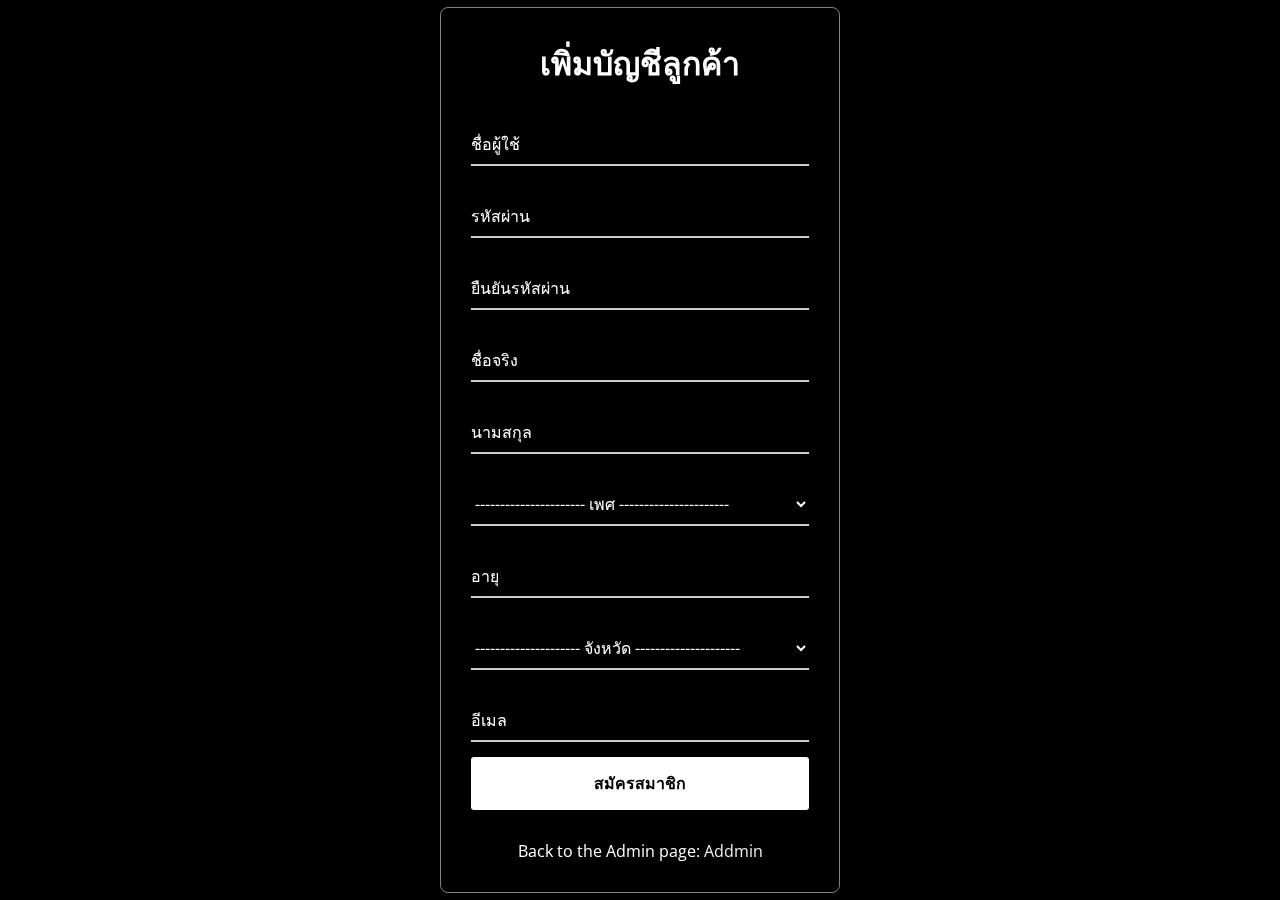
<file: addcustomer.html>
<!DOCTYPE html>
<html lang="th">

<head>
    <meta charset="UTF-8">
    <title>Add - Customer</title>
    <link rel="stylesheet" href="styles.css">
    <script>
        // ฟังก์ชั่นตรวจสอบการส่งข้อมูลและแสดงข้อความ
        function validateForm() {
            // ตรวจสอบการลงทะเบียนสำเร็จจากเซิร์ฟเวอร์
            const xhr = new XMLHttpRequest();
            xhr.open("POST", "register.php", true);
            xhr.setRequestHeader("Content-Type", "application/x-www-form-urlencoded");

            // ส่งข้อมูลฟอร์มไปยัง register.php
            const formData = new FormData(document.querySelector("form"));
            xhr.send(new URLSearchParams(formData).toString());

            xhr.onload = function () {
                const response = JSON.parse(xhr.responseText);

                if (response.success) {
                    // แสดงข้อความ "ลงทะเบียนสำเร็จ"
                    alert("ลงทะเบียนสำเร็จ");

                    // หน่วงเวลา 1 วินาที แล้วไปที่หน้า login
                    setTimeout(function () {
                        window.location.href = "admin_dashboard.php";
                    }, 1000);
                } else {
                    // หากเกิดข้อผิดพลาด แสดงข้อความผิดพลาด
                    alert(response.message);
                }
            };

            // ป้องกันไม่ให้ฟอร์มโหลดใหม่
            return false;
        }
    </script>
</head>

<body>
    <div class="wrapper">
        <h2>เพิ่มบัญชีลูกค้า</h2>
        <form action="register.php" method="post" onsubmit="return validateForm()">
            <div class="input-field">
                <input type="text" name="username" id="username" required>
                <label>ชื่อผู้ใช้</label>
            </div>
            <div class="input-field">
                <input type="password" name="password" id="passwordInput" required>
                <label>รหัสผ่าน</label>
            </div>
            <div class="input-field">
                <input type="password" name="confirm_password" id="confirmPasswordInput" required>
                <label>ยืนยันรหัสผ่าน</label>
            </div>
            <div class="input-field">
                <input type="text" name="first_name" id="firstName" required>
                <label>ชื่อจริง</label>
            </div>
            <div class="input-field">
                <input type="text" name="last_name" id="lastName" required>
                <label>นามสกุล</label>
            </div>
            <div class="input-field">
                <select name="sex" required>
                    <option value="" disabled selected>---------------------- เพศ ----------------------</option>
                    <option value="male">ชาย</option>
                    <option value="female">หญิง</option>
                </select>
            </div>
            <div class="input-field">
                <input type="number" name="age" required>
                <label>อายุ</label>
            </div>
            <div class="input-field">
                <select name="province" required>
                    <option value="" selected>--------------------- จังหวัด ---------------------</option>
                    <option value="กรุงเทพมหานคร">กรุงเทพมหานคร</option>
                    <option value="กระบี่">กระบี่</option>
                    <option value="กาญจนบุรี">กาญจนบุรี</option>
                    <option value="กาฬสินธุ์">กาฬสินธุ์</option>
                    <option value="กำแพงเพชร">กำแพงเพชร</option>
                    <option value="ขอนแก่น">ขอนแก่น</option>
                    <option value="จันทบุรี">จันทบุรี</option>
                    <option value="ฉะเชิงเทรา">ฉะเชิงเทรา</option>
                    <option value="ชัยนาท">ชัยนาท</option>
                    <option value="ชัยภูมิ">ชัยภูมิ</option>
                    <option value="ชุมพร">ชุมพร</option>
                    <option value="ชลบุรี">ชลบุรี</option>
                    <option value="เชียงใหม่">เชียงใหม่</option>
                    <option value="เชียงราย">เชียงราย</option>
                    <option value="ตรัง">ตรัง</option>
                    <option value="ตราด">ตราด</option>
                    <option value="ตาก">ตาก</option>
                    <option value="นครนายก">นครนายก</option>
                    <option value="นครปฐม">นครปฐม</option>
                    <option value="นครพนม">นครพนม</option>
                    <option value="นครราชสีมา">นครราชสีมา</option>
                    <option value="นครศรีธรรมราช">นครศรีธรรมราช</option>
                    <option value="นครสวรรค์">นครสวรรค์</option>
                    <option value="นราธิวาส">นราธิวาส</option>
                    <option value="น่าน">น่าน</option>
                    <option value="นนทบุรี">นนทบุรี</option>
                    <option value="บึงกาฬ">บึงกาฬ</option>
                    <option value="บุรีรัมย์">บุรีรัมย์</option>
                    <option value="ประจวบคีรีขันธ์">ประจวบคีรีขันธ์</option>
                    <option value="ปทุมธานี">ปทุมธานี</option>
                    <option value="ปราจีนบุรี">ปราจีนบุรี</option>
                    <option value="ปัตตานี">ปัตตานี</option>
                    <option value="พะเยา">พะเยา</option>
                    <option value="พระนครศรีอยุธยา">พระนครศรีอยุธยา</option>
                    <option value="พังงา">พังงา</option>
                    <option value="พิจิตร">พิจิตร</option>
                    <option value="พิษณุโลก">พิษณุโลก</option>
                    <option value="เพชรบุรี">เพชรบุรี</option>
                    <option value="เพชรบูรณ์">เพชรบูรณ์</option>
                    <option value="แพร่">แพร่</option>
                    <option value="พัทลุง">พัทลุง</option>
                    <option value="ภูเก็ต">ภูเก็ต</option>
                    <option value="มหาสารคาม">มหาสารคาม</option>
                    <option value="มุกดาหาร">มุกดาหาร</option>
                    <option value="แม่ฮ่องสอน">แม่ฮ่องสอน</option>
                    <option value="ยโสธร">ยโสธร</option>
                    <option value="ยะลา">ยะลา</option>
                    <option value="ร้อยเอ็ด">ร้อยเอ็ด</option>
                    <option value="ระนอง">ระนอง</option>
                    <option value="ระยอง">ระยอง</option>
                    <option value="ราชบุรี">ราชบุรี</option>
                    <option value="ลพบุรี">ลพบุรี</option>
                    <option value="ลำปาง">ลำปาง</option>
                    <option value="ลำพูน">ลำพูน</option>
                    <option value="เลย">เลย</option>
                    <option value="ศรีสะเกษ">ศรีสะเกษ</option>
                    <option value="สกลนคร">สกลนคร</option>
                    <option value="สงขลา">สงขลา</option>
                    <option value="สมุทรสาคร">สมุทรสาคร</option>
                    <option value="สมุทรปราการ">สมุทรปราการ</option>
                    <option value="สมุทรสงคราม">สมุทรสงคราม</option>
                    <option value="สระแก้ว">สระแก้ว</option>
                    <option value="สระบุรี">สระบุรี</option>
                    <option value="สิงห์บุรี">สิงห์บุรี</option>
                    <option value="สุโขทัย">สุโขทัย</option>
                    <option value="สุพรรณบุรี">สุพรรณบุรี</option>
                    <option value="สุราษฎร์ธานี">สุราษฎร์ธานี</option>
                    <option value="สุรินทร์">สุรินทร์</option>
                    <option value="สตูล">สตูล</option>
                    <option value="หนองคาย">หนองคาย</option>
                    <option value="หนองบัวลำภู">หนองบัวลำภู</option>
                    <option value="อำนาจเจริญ">อำนาจเจริญ</option>
                    <option value="อุดรธานี">อุดรธานี</option>
                    <option value="อุตรดิตถ์">อุตรดิตถ์</option>
                    <option value="อุทัยธานี">อุทัยธานี</option>
                    <option value="อุบลราชธานี">อุบลราชธานี</option>
                    <option value="อ่างทอง">อ่างทอง</option>
                    <option value="อื่นๆ">อื่นๆ</option>
                </select>
            </div>
            <div class="input-field">
                <input type="email" name="email" required>
                <label>อีเมล</label>
            </div>
            <button type="submit">สมัครสมาชิก</button>
        </form>
        <div class="register">
            <p>Back to the Admin page: <a href="admin_dashboard.php">Addmin</a></p>
        </div>
    </div>
</body>
</html>
</file>
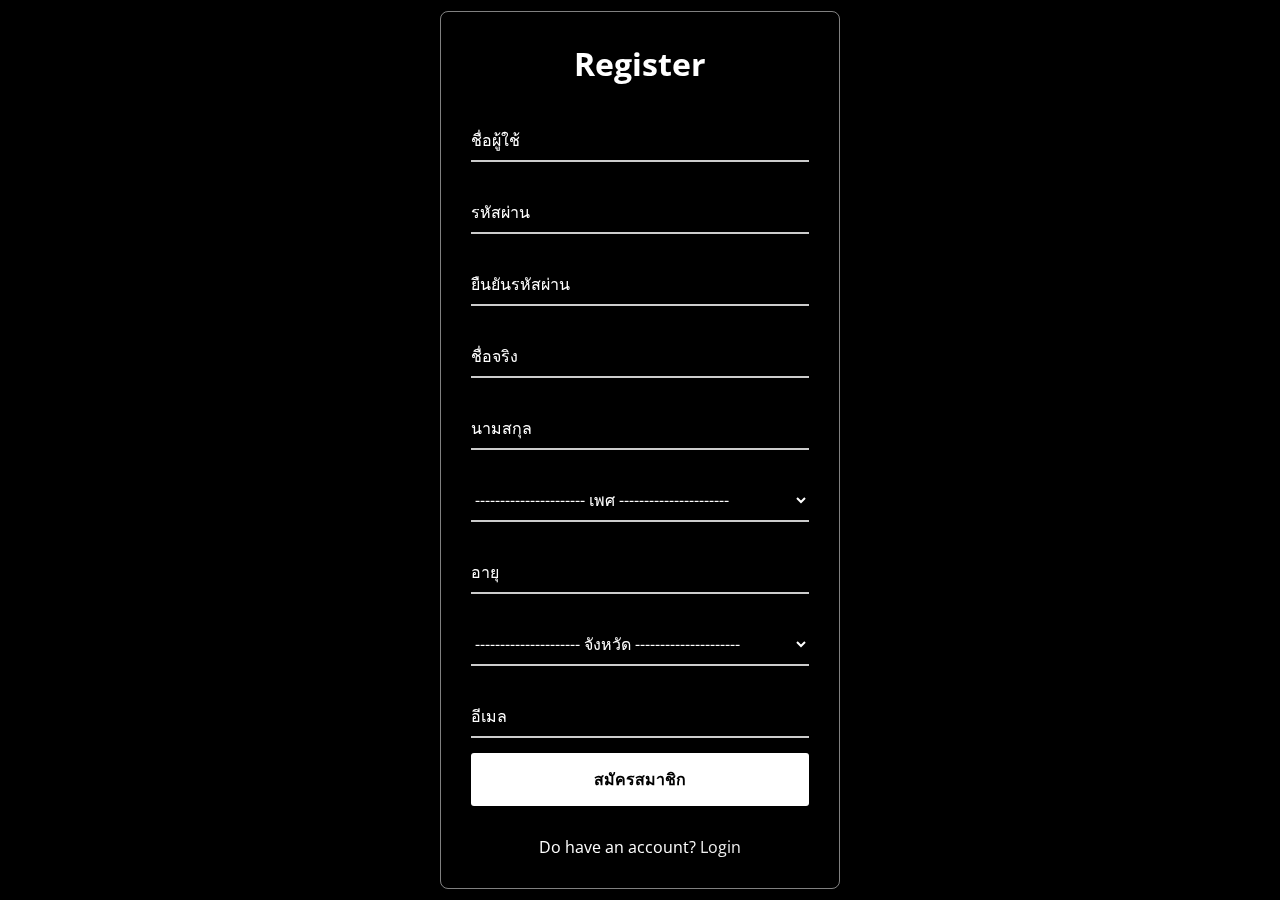
<file: regis.html>
<!DOCTYPE html>
<html lang="th">

<head>
    <meta charset="UTF-8">
    <title>Register - kittipoom</title>
    <link rel="stylesheet" href="styles.css">
    <script>
        // ฟังก์ชั่นตรวจสอบการส่งข้อมูลและแสดงข้อความ
        function validateForm() {
            // ตรวจสอบการลงทะเบียนสำเร็จจากเซิร์ฟเวอร์
            const xhr = new XMLHttpRequest();
            xhr.open("POST", "register.php", true);
            xhr.setRequestHeader("Content-Type", "application/x-www-form-urlencoded");

            // ส่งข้อมูลฟอร์มไปยัง register.php
            const formData = new FormData(document.querySelector("form"));
            xhr.send(new URLSearchParams(formData).toString());

            xhr.onload = function () {
                const response = JSON.parse(xhr.responseText);

                if (response.success) {
                    // แสดงข้อความ "ลงทะเบียนสำเร็จ"
                    alert("ลงทะเบียนสำเร็จ");

                    // หน่วงเวลา 1 วินาที แล้วไปที่หน้า login
                    setTimeout(function () {
                        window.location.href = "index.html";
                    }, 1000);
                } else {
                    // หากเกิดข้อผิดพลาด แสดงข้อความผิดพลาด
                    alert(response.message);
                }
            };

            // ป้องกันไม่ให้ฟอร์มโหลดใหม่
            return false;
        }
    </script>
</head>

<body>
    <div class="wrapper">
        <h2>Register</h2>
        <form action="register.php" method="post" onsubmit="return validateForm()">
            <div class="input-field">
                <input type="text" name="username" id="username" required>
                <label>ชื่อผู้ใช้</label>
            </div>
            <div class="input-field">
                <input type="password" name="password" id="passwordInput" required>
                <label>รหัสผ่าน</label>
            </div>
            <div class="input-field">
                <input type="password" name="confirm_password" id="confirmPasswordInput" required>
                <label>ยืนยันรหัสผ่าน</label>
            </div>
            <div class="input-field">
                <input type="text" name="first_name" id="firstName" required>
                <label>ชื่อจริง</label>
            </div>
            <div class="input-field">
                <input type="text" name="last_name" id="lastName" required>
                <label>นามสกุล</label>
            </div>
            <div class="input-field">
                <select name="sex" required>
                    <option value="" disabled selected>---------------------- เพศ ----------------------</option>
                    <option value="male">ชาย</option>
                    <option value="female">หญิง</option>
                </select>
            </div>
            <div class="input-field">
                <input type="number" name="age" required>
                <label>อายุ</label>
            </div>
            <div class="input-field">
                <select name="province" required>
                    <option value="" selected>--------------------- จังหวัด ---------------------</option>
                    <option value="กรุงเทพมหานคร">กรุงเทพมหานคร</option>
                    <option value="กระบี่">กระบี่</option>
                    <option value="กาญจนบุรี">กาญจนบุรี</option>
                    <option value="กาฬสินธุ์">กาฬสินธุ์</option>
                    <option value="กำแพงเพชร">กำแพงเพชร</option>
                    <option value="ขอนแก่น">ขอนแก่น</option>
                    <option value="จันทบุรี">จันทบุรี</option>
                    <option value="ฉะเชิงเทรา">ฉะเชิงเทรา</option>
                    <option value="ชัยนาท">ชัยนาท</option>
                    <option value="ชัยภูมิ">ชัยภูมิ</option>
                    <option value="ชุมพร">ชุมพร</option>
                    <option value="ชลบุรี">ชลบุรี</option>
                    <option value="เชียงใหม่">เชียงใหม่</option>
                    <option value="เชียงราย">เชียงราย</option>
                    <option value="ตรัง">ตรัง</option>
                    <option value="ตราด">ตราด</option>
                    <option value="ตาก">ตาก</option>
                    <option value="นครนายก">นครนายก</option>
                    <option value="นครปฐม">นครปฐม</option>
                    <option value="นครพนม">นครพนม</option>
                    <option value="นครราชสีมา">นครราชสีมา</option>
                    <option value="นครศรีธรรมราช">นครศรีธรรมราช</option>
                    <option value="นครสวรรค์">นครสวรรค์</option>
                    <option value="นราธิวาส">นราธิวาส</option>
                    <option value="น่าน">น่าน</option>
                    <option value="นนทบุรี">นนทบุรี</option>
                    <option value="บึงกาฬ">บึงกาฬ</option>
                    <option value="บุรีรัมย์">บุรีรัมย์</option>
                    <option value="ประจวบคีรีขันธ์">ประจวบคีรีขันธ์</option>
                    <option value="ปทุมธานี">ปทุมธานี</option>
                    <option value="ปราจีนบุรี">ปราจีนบุรี</option>
                    <option value="ปัตตานี">ปัตตานี</option>
                    <option value="พะเยา">พะเยา</option>
                    <option value="พระนครศรีอยุธยา">พระนครศรีอยุธยา</option>
                    <option value="พังงา">พังงา</option>
                    <option value="พิจิตร">พิจิตร</option>
                    <option value="พิษณุโลก">พิษณุโลก</option>
                    <option value="เพชรบุรี">เพชรบุรี</option>
                    <option value="เพชรบูรณ์">เพชรบูรณ์</option>
                    <option value="แพร่">แพร่</option>
                    <option value="พัทลุง">พัทลุง</option>
                    <option value="ภูเก็ต">ภูเก็ต</option>
                    <option value="มหาสารคาม">มหาสารคาม</option>
                    <option value="มุกดาหาร">มุกดาหาร</option>
                    <option value="แม่ฮ่องสอน">แม่ฮ่องสอน</option>
                    <option value="ยโสธร">ยโสธร</option>
                    <option value="ยะลา">ยะลา</option>
                    <option value="ร้อยเอ็ด">ร้อยเอ็ด</option>
                    <option value="ระนอง">ระนอง</option>
                    <option value="ระยอง">ระยอง</option>
                    <option value="ราชบุรี">ราชบุรี</option>
                    <option value="ลพบุรี">ลพบุรี</option>
                    <option value="ลำปาง">ลำปาง</option>
                    <option value="ลำพูน">ลำพูน</option>
                    <option value="เลย">เลย</option>
                    <option value="ศรีสะเกษ">ศรีสะเกษ</option>
                    <option value="สกลนคร">สกลนคร</option>
                    <option value="สงขลา">สงขลา</option>
                    <option value="สมุทรสาคร">สมุทรสาคร</option>
                    <option value="สมุทรปราการ">สมุทรปราการ</option>
                    <option value="สมุทรสงคราม">สมุทรสงคราม</option>
                    <option value="สระแก้ว">สระแก้ว</option>
                    <option value="สระบุรี">สระบุรี</option>
                    <option value="สิงห์บุรี">สิงห์บุรี</option>
                    <option value="สุโขทัย">สุโขทัย</option>
                    <option value="สุพรรณบุรี">สุพรรณบุรี</option>
                    <option value="สุราษฎร์ธานี">สุราษฎร์ธานี</option>
                    <option value="สุรินทร์">สุรินทร์</option>
                    <option value="สตูล">สตูล</option>
                    <option value="หนองคาย">หนองคาย</option>
                    <option value="หนองบัวลำภู">หนองบัวลำภู</option>
                    <option value="อำนาจเจริญ">อำนาจเจริญ</option>
                    <option value="อุดรธานี">อุดรธานี</option>
                    <option value="อุตรดิตถ์">อุตรดิตถ์</option>
                    <option value="อุทัยธานี">อุทัยธานี</option>
                    <option value="อุบลราชธานี">อุบลราชธานี</option>
                    <option value="อ่างทอง">อ่างทอง</option>
                    <option value="อื่นๆ">อื่นๆ</option>
                </select>
            </div>
            <div class="input-field">
                <input type="email" name="email" required>
                <label>อีเมล</label>
            </div>
            <button type="submit">สมัครสมาชิก</button>
        </form>
        <div class="register">
            <p>Do have an account? <a href="index.html">Login</a></p>
        </div>
    </div>
</body>
</html>
</file>
<file: styles.css>
@import url("https://fonts.googleapis.com/css2?family=Open+Sans:wght@200;300;400;500;600;700&display=swap");
* {
  margin: 0;
  padding: 0;
  box-sizing: border-box;
  font-family: "Open Sans", sans-serif;
}
body {
  display: flex;
  align-items: center;
  justify-content: center;
  min-height: 100vh;
  width: 100%;
  padding: 0 10px;
}
body::before {
  content: "";
  position: absolute;
  width: 100%;
  height: 100%;
  background: url("https://wallpapercave.com/wp/wp3837811.jpg"), #000;
  background-position: center;
  background-size: cover;
}
.wrapper {
  width: 400px;
  border-radius: 8px;
  padding: 30px;
  text-align: center;
  border: 1px solid rgba(255, 255, 255, 0.5);
  backdrop-filter: blur(8px);
  -webkit-backdrop-filter: blur(8px);
}
form {
  display: flex;
  flex-direction: column;
}
h2 {
  font-size: 2rem;
  margin-bottom: 20px;
  color: #fff;
}
.input-field {
  position: relative;
  border-bottom: 2px solid #ccc;
  margin: 15px 0;
}
.input-field label {
  position: absolute;
  top: 50%;
  left: 0;
  transform: translateY(-50%);
  color: #fff;
  font-size: 16px;
  pointer-events: none;
  transition: 0.15s ease;
}
.input-field input {
  width: 100%;
  height: 40px;
  background: transparent;
  border: none;
  outline: none;
  font-size: 16px;
  color: #fff;
}
.input-field input:focus~label,
.input-field input:valid~label {
  font-size: 0.8rem;
  top: 10px;
  transform: translateY(-120%);
}

/* ปิดพื้นหลังสีขาวของ Auto-fill */
.input-field input:-webkit-autofill,
.input-field input:-webkit-autofill:hover, 
.input-field input:-webkit-autofill:focus, 
.input-field input:-webkit-autofill:active {
    background: transparent !important; /* ทำให้พื้นหลังโปร่งใส */
    color: #fff !important; /* เปลี่ยนตัวอักษรเป็นสีขาว */
    caret-color: #fff !important; /* เปลี่ยนสีของ cursor ให้เป็นสีขาว */
    border: none !important; /* เอากรอบออก */
    -webkit-text-fill-color: #fff !important; /* เปลี่ยนสีตัวอักษร */
    box-shadow: 0 0 0px 1000px transparent inset !important; /* ลบเอฟเฟกต์พื้นหลัง */
    transition: background-color 5000s ease-in-out 0s !important; /* ปิดการเปลี่ยนสีของ Auto-fill */
}


.forget {
  display: flex;
  align-items: center;
  justify-content: space-between;
  margin: 25px 0 35px 0;
  color: #fff;
}
#remember {
  accent-color: #fff;
}
.forget label {
  display: flex;
  align-items: center;
}
.forget label p {
  margin-left: 8px;
}
.wrapper a {
  color: #efefef;
  text-decoration: none;
}
.wrapper a:hover {
  text-decoration: underline;
}
button {
  background: #fff;
  color: #000;
  font-weight: 600;
  border: none;
  padding: 12px 20px;
  cursor: pointer;
  border-radius: 3px;
  font-size: 16px;
  border: 2px solid transparent;
  transition: 0.3s ease;
}
button:hover {
  color: #fff;
  border-color: #fff;
  background: rgba(255, 255, 255, 0.15);
}
.register {
  text-align: center;
  margin-top: 30px;
  color: #fff;
}

.input-field select {
    width: 100%;
    height: 40px;
    color: #fff;
    border: none;
    outline: none;
    font-size: 16px;
    border-radius: 5px;
    background: transparent;
    transition: color 0.3s ease, background 0.3s ease;
}

/* เมื่อ dropdown ถูกโฟกัสหรือคลิกให้เปลี่ยนตัวอักษรเป็นสีดำ */
.input-field select:focus,
.input-field select:hover {
    color: #000;
}

/* กำหนดให้ option ภายใน dropdown มีสีดำ */
.input-field select option {
    color: #000; 
    background: #fff; 
}
</file>
